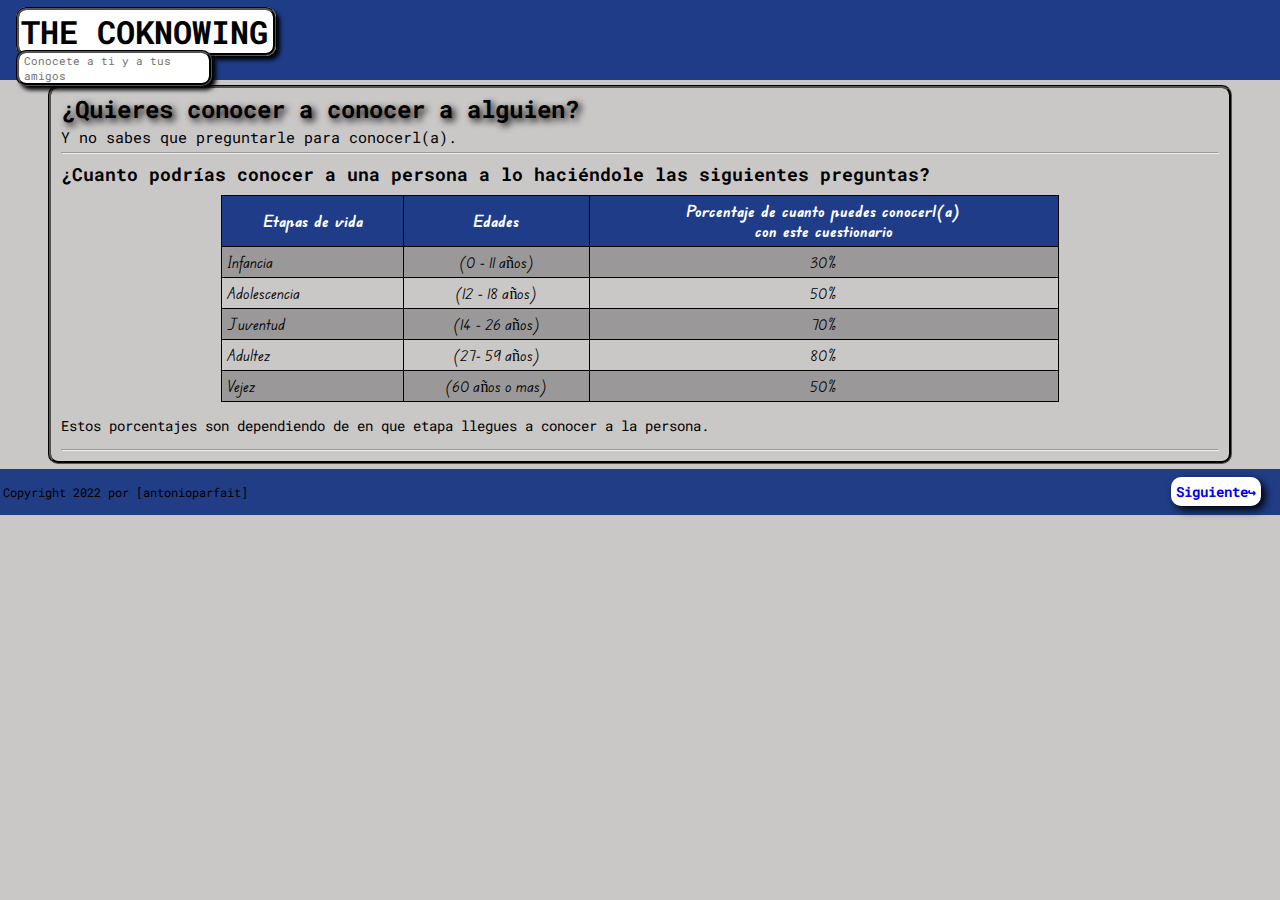
<file: index.html>
<!DOCTYPE html>
<html lang="es">  
  <head>    
    <title>Thecoknowing</title>    
    <meta charset="UTF-8">
    <meta name="title" content="Thecoknowing">
    <meta name="Conocerte" content="Conocete y concoce">
    <link rel="stylesheet" href="CSS/Thecoknowing.css"/>
    <link rel="preconnect" href="https://fonts.googleapis.com">
    <link rel="preconnect" href="https://fonts.gstatic.com" crossorigin>
    <link href="https://fonts.googleapis.com/css2?family=Edu+VIC+WA+NT+Beginner&display=swap" rel="stylesheet">
    <link href="https://fonts.googleapis.com/css2?family=Roboto+Mono:ital@1&display=swap" rel="stylesheet">  
  </head>  
<body>
    <!--Encabezado--><!--17VMTay*73Ueor8#LDTs-->
    <header>
        <h1 id="titulo">THE COKNOWING</h1>
        <span id="des"><p id="des">Conocete a ti y a tus amigos</p></span>
    </header>
    <!--Cuerpo de la pagina-->
    <section id="Cuerpo">
        <article>
            <main>
                <h2 class="h2">¿Quieres conocer a conocer a alguien?</h2>
                    <p class="pa">Y no sabes que preguntarle para conocerl(a).</p>
            </main>
                <hr class="hrp">
                <main>
                    <h3>¿Cuanto podrías conocer a una persona a lo haciéndole las siguientes preguntas?</h3>
                <div class="centro">
                    <table>
                        <thead>
                            <tr>
                                <th>Etapas de vida</th>
                                <th> Edades</th> 
                                <th class="tabla3">Porcentaje de cuanto puedes conocerl(a)<br> con este cuestionario</th>
                            </tr>
                        </thead>
                        <tbody>
                            <tr>
                                <td>Infancia</td>
                                <td class="center">(0 - 11 años)</td>
                                <td class="right">30%</td>
                            </tr>
                            <tr>
                                <td>Adolescencia</td> 
                                <td class="center">(12 - 18 años)</td> 
                                <td class="right">50% </td>                           
                            </tr>  
                            <tr>
                                <td>Juventud</td>
                                <td class="center">(14 - 26 años)</td>
                                <td class="right">70%</td>
                            </tr>
                            <tr>
                                <td>Adultez</td>
                                <td class="center">(27- 59 años)</td>
                                <td class="right">80% </td>
                            </tr>
                            <tr>
                                <td>Vejez</td>
                                <td class="center">(60 años o mas)</td>
                                <td class="right"> 50%</td>
                            </tr>
                        </tbody>
                    </table> 
                </div>         
                <p class="porce">Estos porcentajes son dependiendo de en que etapa llegues a conocer a la persona.</p>
            </main>
            <hr class="hrp">
        </article>
    </section>
    <!--Pie de pagina-->
    <footer>
        <section>
        <strong><a href="Paginas/thecoknowing2.html" id="Boton">Siguiente↪</a></strong>
        </section>
        <p class="copy">Copyright 2022 por [antonioparfait]</p>
    </footer>
</body>
</html>
</file>
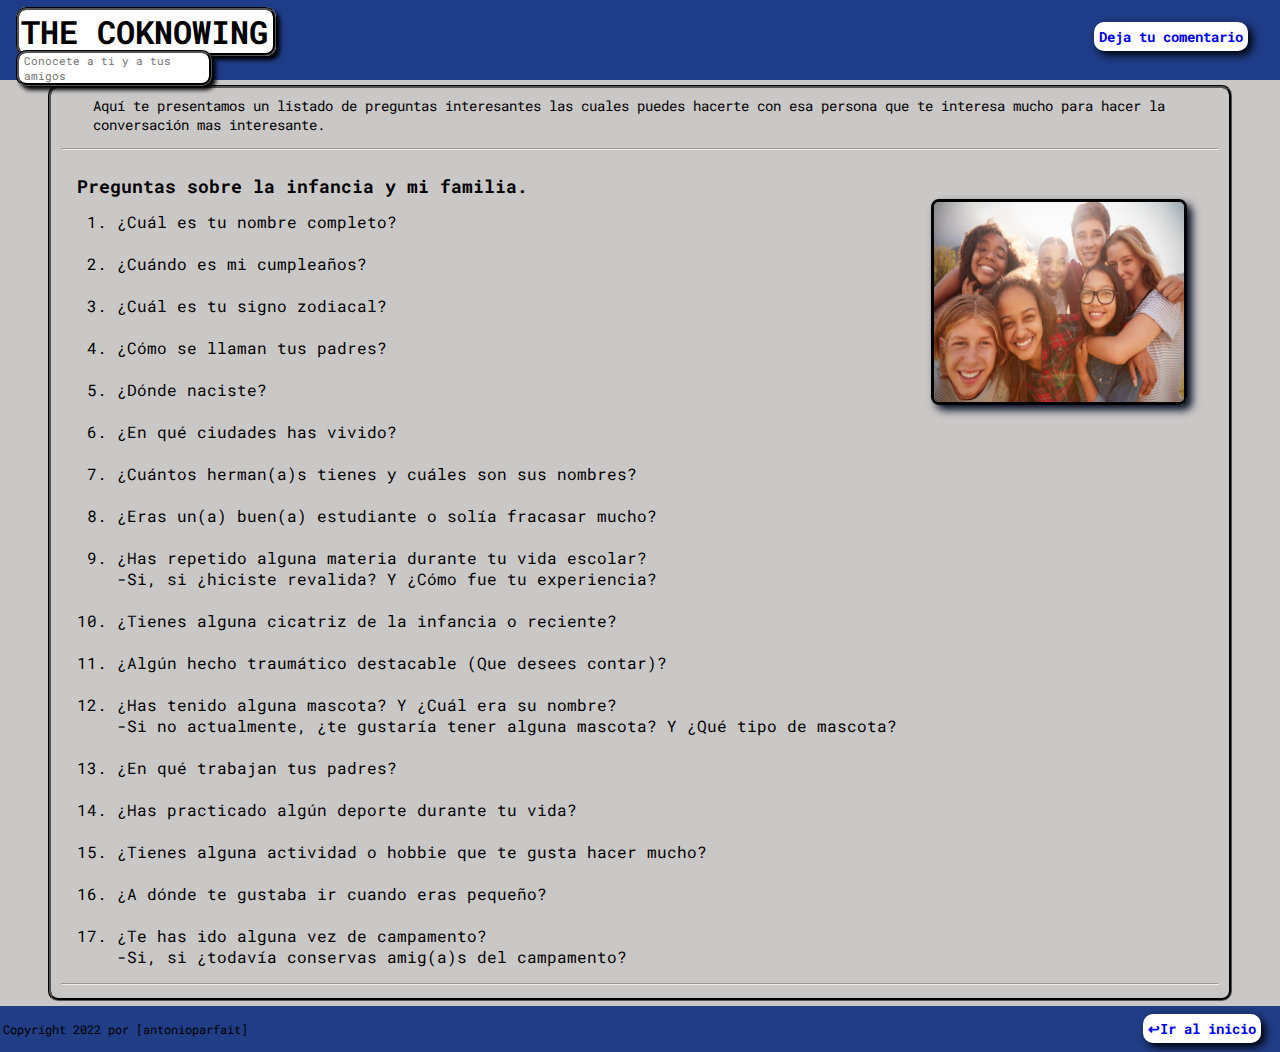
<file: Paginas/thecoknowing2.html>
<!DOCTYPE html>
<html lang="es">  
  <head>    
    <title>Thecoknowing</title>    
    <meta charset="UTF-8">
    <meta name="title" content="Thecoknowing">
    <meta name="Conocerte" content="Conocete y concoce">
    <link rel="stylesheet" href="../CSS/Thecoknowing.css"/>
    <link rel="preconnect" href="https://fonts.googleapis.com">
    <link rel="preconnect" href="https://fonts.gstatic.com" crossorigin>
    <link href="https://fonts.googleapis.com/css2?family=Edu+VIC+WA+NT+Beginner&display=swap" rel="stylesheet">
    <link href="https://fonts.googleapis.com/css2?family=Roboto+Mono:ital@1&display=swap" rel="stylesheet">  
  </head>  
<body>
    <!--Encabezado-->
    <header>
        <h1 id="titulo">THE COKNOWING</h1>
        <div class="comentarios"><strong><a href="#disqus_thread"class="comentarios">Deja tu comentario</a></strong></div>
        <span id="des"><p id="des">Conocete a ti y a tus amigos</p></span>
    </header>
    <!--C-->
    <section id="Cuerpo">
        <article>
            <main>
                <p class="descripcion">
                    Aquí te presentamos un listado de preguntas interesantes las cuales puedes hacerte 
                    con esa persona que te interesa mucho para hacer la conversación mas interesante.
                </p>
                <hr>    
                <h4 class="h4">Preguntas sobre la infancia y mi familia.</h4>
                <img src="../Imagenes\Infancia y familia.jpg" class="Infancia" alt="infancia y familia" width="250" height="200"/>
                <div>
                    <ol class="lista">
                        <li>¿Cuál es tu nombre completo? </li>
                        <br>
                        <li>¿Cuándo es mi cumpleaños?</li>  
                        <br>
                        <li>¿Cuál es tu signo zodiacal?</li>  
                        <br>
                        <li>¿Cómo se llaman tus padres?</li>  
                        <br>
                        <li>¿Dónde naciste?</li>  
                        <br>
                        <li>¿En qué ciudades has vivido?</li>  
                        <br>
                        <li>¿Cuántos herman(a)s tienes y cuáles son sus nombres?</li>  
                        <br>
                        <li>¿Eras un(a) buen(a) estudiante o solía fracasar mucho?</li>  
                        <br>
                        <li>¿Has repetido alguna materia durante tu vida escolar?<br>-Si, si ¿hiciste revalida? Y ¿Cómo fue tu experiencia?</li>  
                        <br>
                        <li>¿Tienes alguna cicatriz de la infancia o reciente? </li>  
                        <br>
                        <li>¿Algún hecho traumático destacable (Que desees contar)? </li>  
                        <br>
                        <li>¿Has tenido alguna mascota? Y ¿Cuál era su nombre?<br>-Si no actualmente, ¿te gustaría tener alguna mascota? Y ¿Qué tipo de mascota?</li>  
                        <br>
                        <li>¿En qué trabajan tus padres?</li>  
                        <br>
                        <li>¿Has practicado algún deporte durante tu vida? </li>  
                        <br>
                        <li>¿Tienes alguna actividad o hobbie que te gusta hacer mucho? </li>  
                        <br>
                        <li>¿A dónde te gustaba ir cuando eras pequeño?</li>  
                        <br>
                        <li>¿Te has ido alguna vez de campamento?<br>-Si, si ¿todavía conservas amig(a)s del campamento?</li>
                    </ol>
                    <hr>
                </div>    
            </main>
        </article>
    </section>
    <!--Comentarios-->
    <div id="disqus_thread"></div>
<script>
    /**
    *  RECOMMENDED CONFIGURATION VARIABLES: EDIT AND UNCOMMENT THE SECTION BELOW TO INSERT DYNAMIC VALUES FROM YOUR PLATFORM OR CMS.
    *  LEARN WHY DEFINING THESE VARIABLES IS IMPORTANT: https://disqus.com/admin/universalcode/#configuration-variables    */
    /*
    var disqus_config = function () {
    this.page.url = PAGE_URL;  // Replace PAGE_URL with your page's canonical URL variable
    this.page.identifier = PAGE_IDENTIFIER; // Replace PAGE_IDENTIFIER with your page's unique identifier variable
    };
    */
    (function() { // DON'T EDIT BELOW THIS LINE
    var d = document, s = d.createElement('script');
    s.src = 'https://thecoknowing2.disqus.com/embed.js';
    s.setAttribute('data-timestamp', +new Date());
    (d.head || d.body).appendChild(s);
    })();
</script>
<noscript>Please enable JavaScript to view the <a href="https://disqus.com/?ref_noscript">comments powered by Disqus.</a></noscript>
     <!--Pie de pagina-->
    <footer>
        <section>
            <strong><a href="../index.html" id="Boton">↩Ir al inicio</a></strong>
        </section>
        <p class="copy">Copyright 2022 por [antonioparfait]</p>
    </footer>
</body>
</html>
</file>
<file: CSS/Thecoknowing.css>
html {
    font-family: 'Roboto Mono', monospace;
}
body {
    background-color: rgba(165, 160, 160, 0.589);
    margin: 0;
    width: 100%;
    height: 100%;
}
/*Encabezado*/
header {
    color: black;
    background-color: #1F3C88;
    height: 5rem;
}
header h1 {
    font-size: 2rem;
    margin-left: 1rem;
    padding-left: 2px;
    padding-right: 5px;
    background-color: white;
    border-style: groove;
    border-color: black;
    border-radius: 10px;
    border-width: 3px;
    display: inline;
    position: relative;
    top: 10px;
    box-shadow: 4px 4px 4px black;
}
span #des {
    font-size: 11px;
    background-color: white;
    color: #727272;
    position: relative;
    left: 1rem;
    width: 185px;
    margin-top: 7px;
    padding-left: 5px;
    padding-right: 0px;
    border-style: groove;
    border-color: black;
    border-radius: 10px;
    border-width: 3px;
    box-shadow: 4px 4px 4px black;
}

a.comentarios {
    text-decoration: none;
    font-size: 14px;
    background-color: white;
    border-style:hidden;
    padding: 5px;
    border-color: black;
    border-radius: 10px;
    border-width: 3px;
    box-shadow: 4px 4px 8px black;
}

div.comentarios {
    float: right;
    margin-top: 25px;
    margin-right: 2rem;
}

h2 {
    text-shadow: 3px 3px 7px black;
}

h2.h2, p.pa {
    margin-top: 0px;
    margin-bottom: 2px;
}

p.pa{
    font-size: 15px;
}

h3 {
    font-size: 18px;
    margin-top: 8px;
    margin-bottom: 9px;
}

/*Cuerpo de la pagina*/
#Cuerpo {
    border-style: groove;
    border-color: black;
    border-radius: 10px;
    border-width: 3px;
    margin-left: 3rem;
    margin-right: 3rem;
    margin-top: 5px;
    margin-bottom: 5px;
    padding-left: 10px;
    padding-right: 10px;
    padding-top: 5px;
    padding-bottom: 5px;
}

hr.hrp {
    margin-top: 5px;
    margin-bottom: 5px;
}

p.porce{
    font-size: 14px;
}

/*tabla*/
div.centro{
    padding: 0;
    margin-left: 10rem;
    margin-right: 10rem;
}

table {
    width: 100%;
    border-collapse: collapse;
}

th, td {
    border: solid 1px black;
    padding: 5px;
    font-family: 'Edu VIC WA NT Beginner', cursive;
}

th {
    color: white;
    background-color: #1F3C88;
}

td.center {
    text-align: center;
}

td.right {
    text-align: center;
}

tr:nth-child(odd) {
    background-color: rgba(0, 0, 0, 0.234);
}

tr:hover {
    background-color: #1f3d888a;
}



/*Footer pie de pagina*/
footer{
    background-color: #203d86;
    padding: 3px;
}

a:link {
    transition: all 0.5s ease;
    cursor: pointer;
}

a:visited{
    color: black;
}

a:hover{
    color: #ff0000;
}

footer section {
    float: right;
    margin-top: 8px;
}


#Boton {
    text-decoration: none;
    font-size: 14px;
    background-color: white;
    position: relative;
    width: 12rem;
    border-style:hidden;
    padding: 5px;
    margin-right: 1rem;
    border-color: black;
    border-radius: 10px;
    border-width: 3px;
    box-shadow: 4px 4px 8px black;
}

p.copy {
    font-size: 12px;
}

/*thecoknowing2*/

p.descripcion{
    font-size: 14px;
    margin-top: 3px;
    margin-left: 2rem;
    margin-right: 2rem;
    
}

h4 {
    font-size: 18px;
    margin-top: 1.5rem;
    margin-bottom: 1px;
    margin-left: 1rem;
}

ol.lista {
    margin-left: 1rem;
    margin-top: 13px;
}

img.Infancia {
    float: right;
    margin-right: 2rem;
    border-style: solid;
    border-radius: 8px;
    box-shadow:  5px 5px 9px #020b21;
}
</file>
